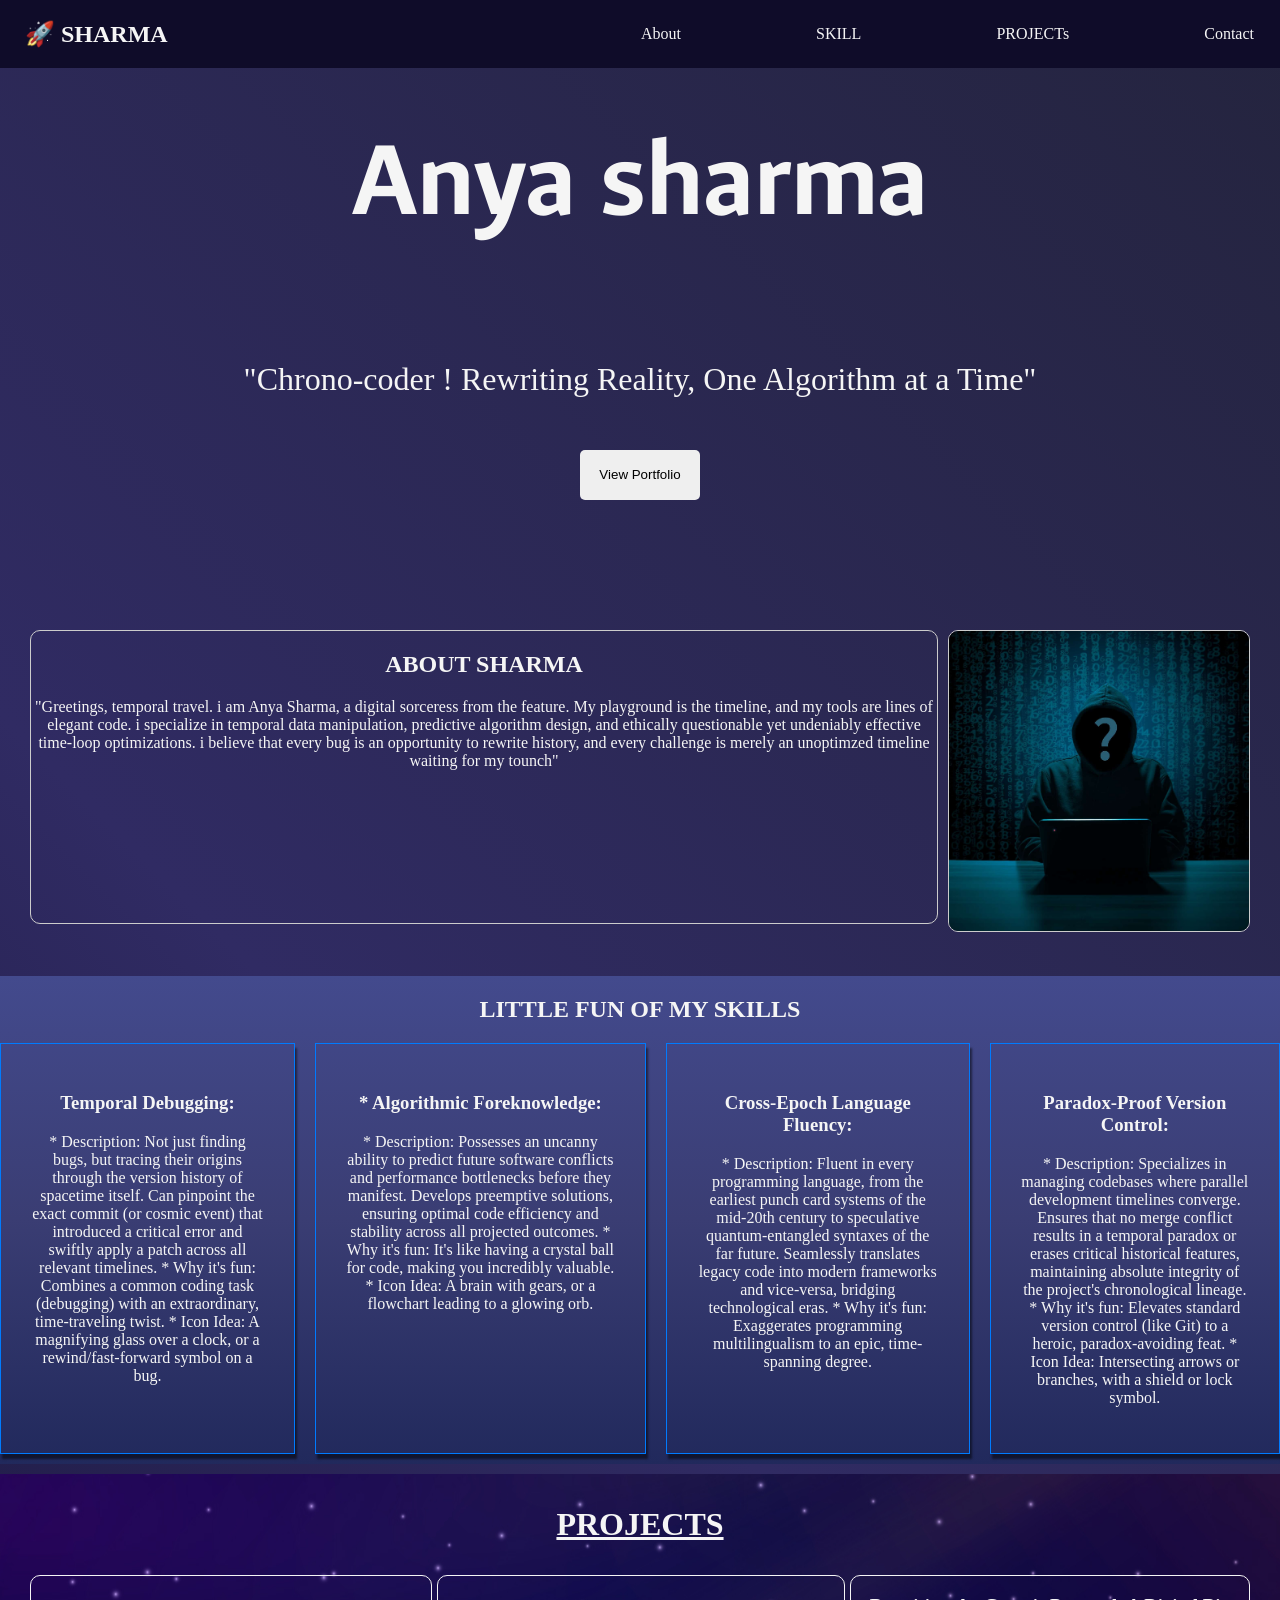
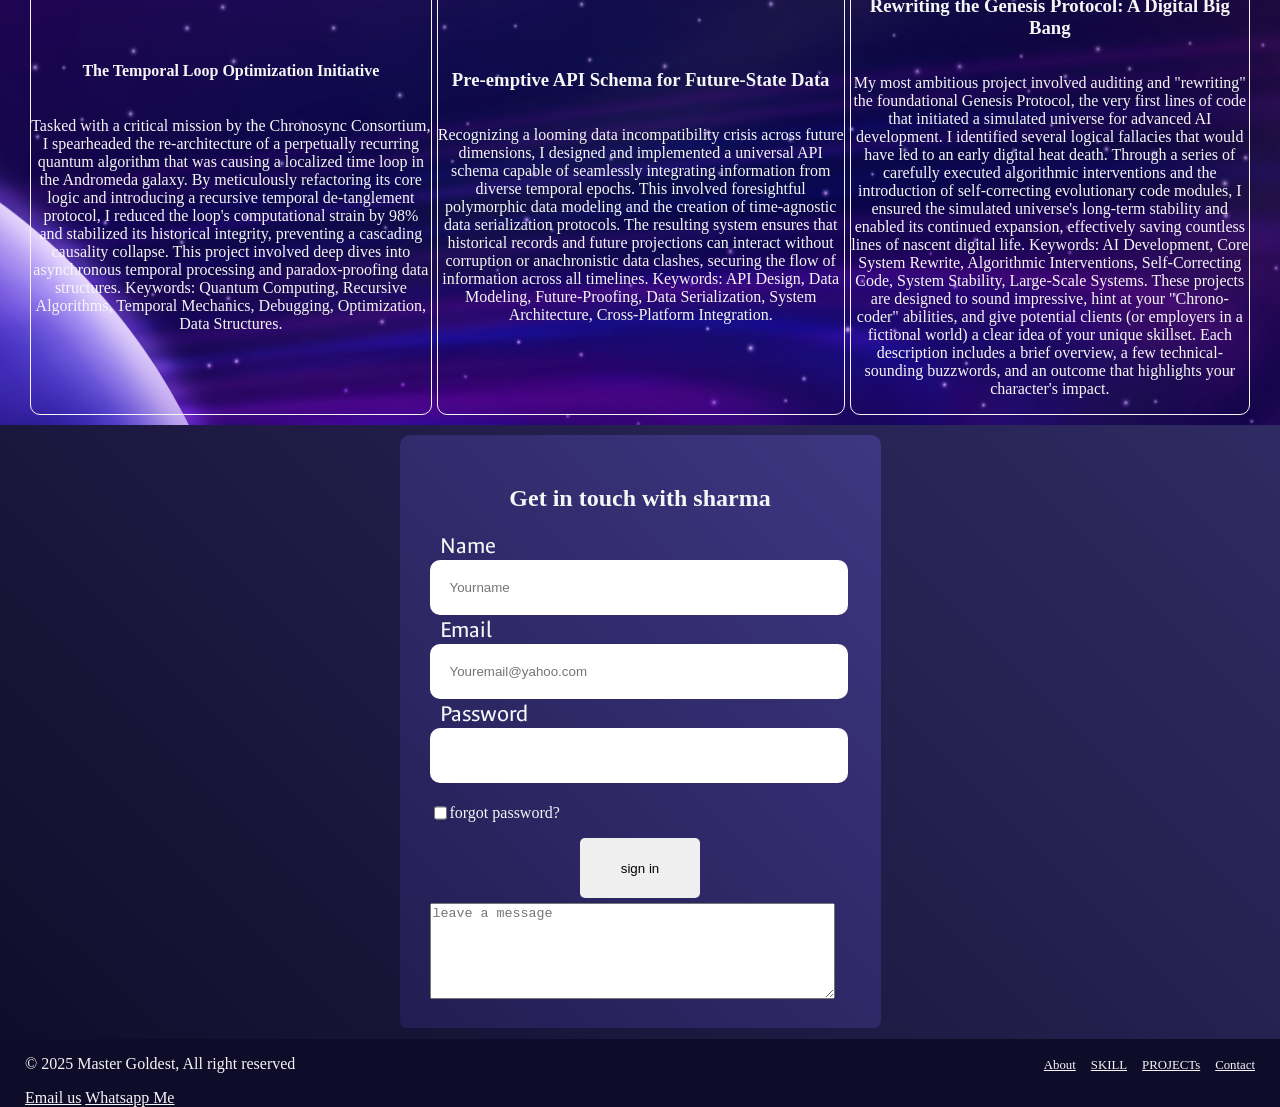
<file: index.html/index.html>
<!DOCTYPE html>
<html lang="en">
<head>
    <meta charset="UTF-8">
    <meta name="viewport" content="width=device-width, initial-scale=1.0">
    <title>sharma-the chrono-coder</title>
    <link rel="stylesheet" href="main.css">
</head>
<body>
    <header>
        <nav class="navigation">
            <h1><a href="#"> 🚀 SHARMA</a></h1>
            <p class="hamburger">&#9776</p>
           <div class="bigscreen">
            <p><a href="#ABOUT">About</a></p>
            <p><a href="#SKILL">SKILL</a></p>
            <p><a href="#project">PROJECTs</a></p>
            <p><a href="#contact">Contact</a></p>
        </div>
        </nav>
    </header>
    <section class="contain">
        <div class="first_section">
        <h1>Anya sharma</h1>
        <p>"Chrono-coder ! Rewriting Reality, One Algorithm at a Time" </p>
        <button class="btn">View Portfolio</button> </div>
    </section>
   
<section id="ABOUT">
    <div class="about">
    <div class="anima">    
    <h1><a href="#">ABOUT SHARMA</a></h1>
    <p>"Greetings, temporal travel. i am Anya Sharma, a digital sorceress from the feature. My playground is the timeline, and my tools are lines of elegant code. i specialize in temporal data manipulation, predictive algorithm design, and ethically questionable yet undeniably effective time-loop optimizations. i believe that every bug is an opportunity to rewrite history, and every challenge is merely an unoptimzed timeline waiting for my tounch"</p>
</div>

    <div class="image">
        <img src="shama 2.jpg" alt="computer">
        
    </div>
</div>

</section>
<section id="SKILL">
<h2>LITTLE FUN OF MY SKILLS</h2>
<div class="grider">
<div class="together">
    <h3>Temporal Debugging:</h3>
    <p> 
        * Description: Not just finding bugs, but tracing their origins through the version history of spacetime itself. Can pinpoint the exact commit (or cosmic event) that introduced a critical error and swiftly apply a patch across all relevant timelines.
        * Why it's fun: Combines a common coding task (debugging) with an extraordinary, time-traveling twist.
        * Icon Idea: A magnifying glass over a clock, or a rewind/fast-forward symbol on a bug.</p>
</div>
<div class="together">
    <h3>* Algorithmic Foreknowledge:</h3>
    <p>
        * Description: Possesses an uncanny ability to predict future software conflicts and performance bottlenecks before they manifest. Develops preemptive solutions, ensuring optimal code efficiency and stability across all projected outcomes.
        * Why it's fun: It's like having a crystal ball for code, making you incredibly valuable.
        * Icon Idea: A brain with gears, or a flowchart leading to a glowing orb.
     </p>
</div>
<div class="together">
    <h3>Cross-Epoch Language Fluency:</h3>
    <p>
        * Description: Fluent in every programming language, from the earliest punch card systems of the mid-20th century to speculative quantum-entangled syntaxes of the far future. Seamlessly translates legacy code into modern frameworks and vice-versa, bridging technological eras.
        * Why it's fun: Exaggerates programming multilingualism to an epic, time-spanning degree.
     </p>
</div>
<div class="together">
    <h3>Paradox-Proof Version Control:</h3>
    <p> 
        * Description: Specializes in managing codebases where parallel development timelines converge. Ensures that no merge conflict results in a temporal paradox or erases critical historical features, maintaining absolute integrity of the project's chronological lineage.
        * Why it's fun: Elevates standard version control (like Git) to a heroic, paradox-avoiding feat.
        * Icon Idea: Intersecting arrows or branches, with a shield or lock symbol.
     </p>
</div>
</div>
</section>
<section id="project" class="project">
    
       <h3 class="toge"><a href="#">PROJECTS </a> </h3>
       <div class="big">
        <div class="proj">
            <h4>The Temporal Loop Optimization Initiative</h4>
           <p> 
            Tasked with a critical mission by the Chronosync Consortium, I spearheaded the re-architecture of a perpetually recurring quantum algorithm that was causing a localized time loop in the Andromeda galaxy. By meticulously refactoring its core logic and introducing a recursive temporal de-tanglement protocol, I reduced the loop's computational strain by 98% and stabilized its historical integrity, preventing a cascading causality collapse. This project involved deep dives into asynchronous temporal processing and paradox-proofing data structures.
            Keywords: Quantum Computing, Recursive Algorithms, Temporal Mechanics, Debugging, Optimization, Data Structures.
            </p> 
        </div>
        <div class="proj">
         <h3> Pre-emptive API Schema for Future-State Data </h3>
         <p>
        Recognizing a looming data incompatibility crisis across future dimensions, I designed and implemented a universal API schema capable of seamlessly integrating information from diverse temporal epochs. This involved foresightful polymorphic data modeling and the creation of time-agnostic data serialization protocols. The resulting system ensures that historical records and future projections can interact without corruption or anachronistic data clashes, securing the flow of information across all timelines.
        Keywords: API Design, Data Modeling, Future-Proofing, Data Serialization, System Architecture, Cross-Platform Integration.</p>
        </div>
    <div class="proj">
        <h3> Rewriting the Genesis Protocol: A Digital Big Bang</h3>
        <p> 
            My most ambitious project involved auditing and "rewriting" the foundational Genesis Protocol, the very first lines of code that initiated a simulated universe for advanced AI development. I identified several logical fallacies that would have led to an early digital heat death. Through a series of carefully executed algorithmic interventions and the introduction of self-correcting evolutionary code modules, I ensured the simulated universe's long-term stability and enabled its continued expansion, effectively saving countless lines of nascent digital life.
            Keywords: AI Development, Core System Rewrite, Algorithmic Interventions, Self-Correcting Code, System Stability, Large-Scale Systems.
            These projects are designed to sound impressive, hint at your "Chrono-coder" abilities, and give potential clients (or employers in a fictional world) a clear idea of your unique skillset. Each description includes a brief overview, a few technical-sounding buzzwords, and an outcome that highlights your character's impact.</p>
    </div>
</div>
</section>
<section class="lasts">
<form action="" class="lastsect" id="contact">
    <h1 class="over">Get in touch with sharma</h1>
    <label for="Name">Name </label>
    <input type="text" name="text" id="#" required placeholder="Yourname">
    <label for="Email">Email</label>
    <input type="Email" placeholder="Youremail@yahoo.com" required>
    <label for="password">Password</label>
    <input type="password" required >
    <div class="makethem"><input type="checkbox"> <p>forgot password?</p></div>
    <div class="bt"><button> sign in</button></div>
     <textarea class="label" name="text" id="#" cols="50" rows="6" placeholder="leave a message"></textarea>
</form>
</section>
<footer>
<div class="lastdiv">
    <div class="lastdiv2">
        <p>&copy; 2025 Master Goldest, All right reserved</p>
        <a href="mailto:agboolaiyanuoluwa17@gmail.com">Email us</a>
        <a href="https://wa.me/07032901606">Whatsapp Me</a> 
    </div>
    <div class="lastdiv2 ">
        <p><a href="#ABOUT">About</a></p>
        <p><a href="#SKILL">SKILL</a></p>
        <p><a href="#project">PROJECTs</a></p>
        <p><a href="#contact">Contact</a></p>
    </div>
</div>
<div class="lastdiv4">
    <div class="gr4">
    <div class="lastdiv3">
        <p>&copy; 2025 Master Goldest, All right reserved</p>
        <a href="mailto:agboolaiyanuoluwa17@gmail.com">Email us</a>
        <a href="https://wa.me/07032901606">Whatsapp Me</a> 
    </div>
    <div class="lastdiv5">
        <p><a href="#ABOUT">About</a></p>
        <p><a href="#SKILL">SKILL</a></p>
        <p><a href="#project">PROJECTs</a></p>
        <p><a href="#contact">Contact</a></p>
    </div>
</div>
</div>
</footer>
</body>
</html>
</file>
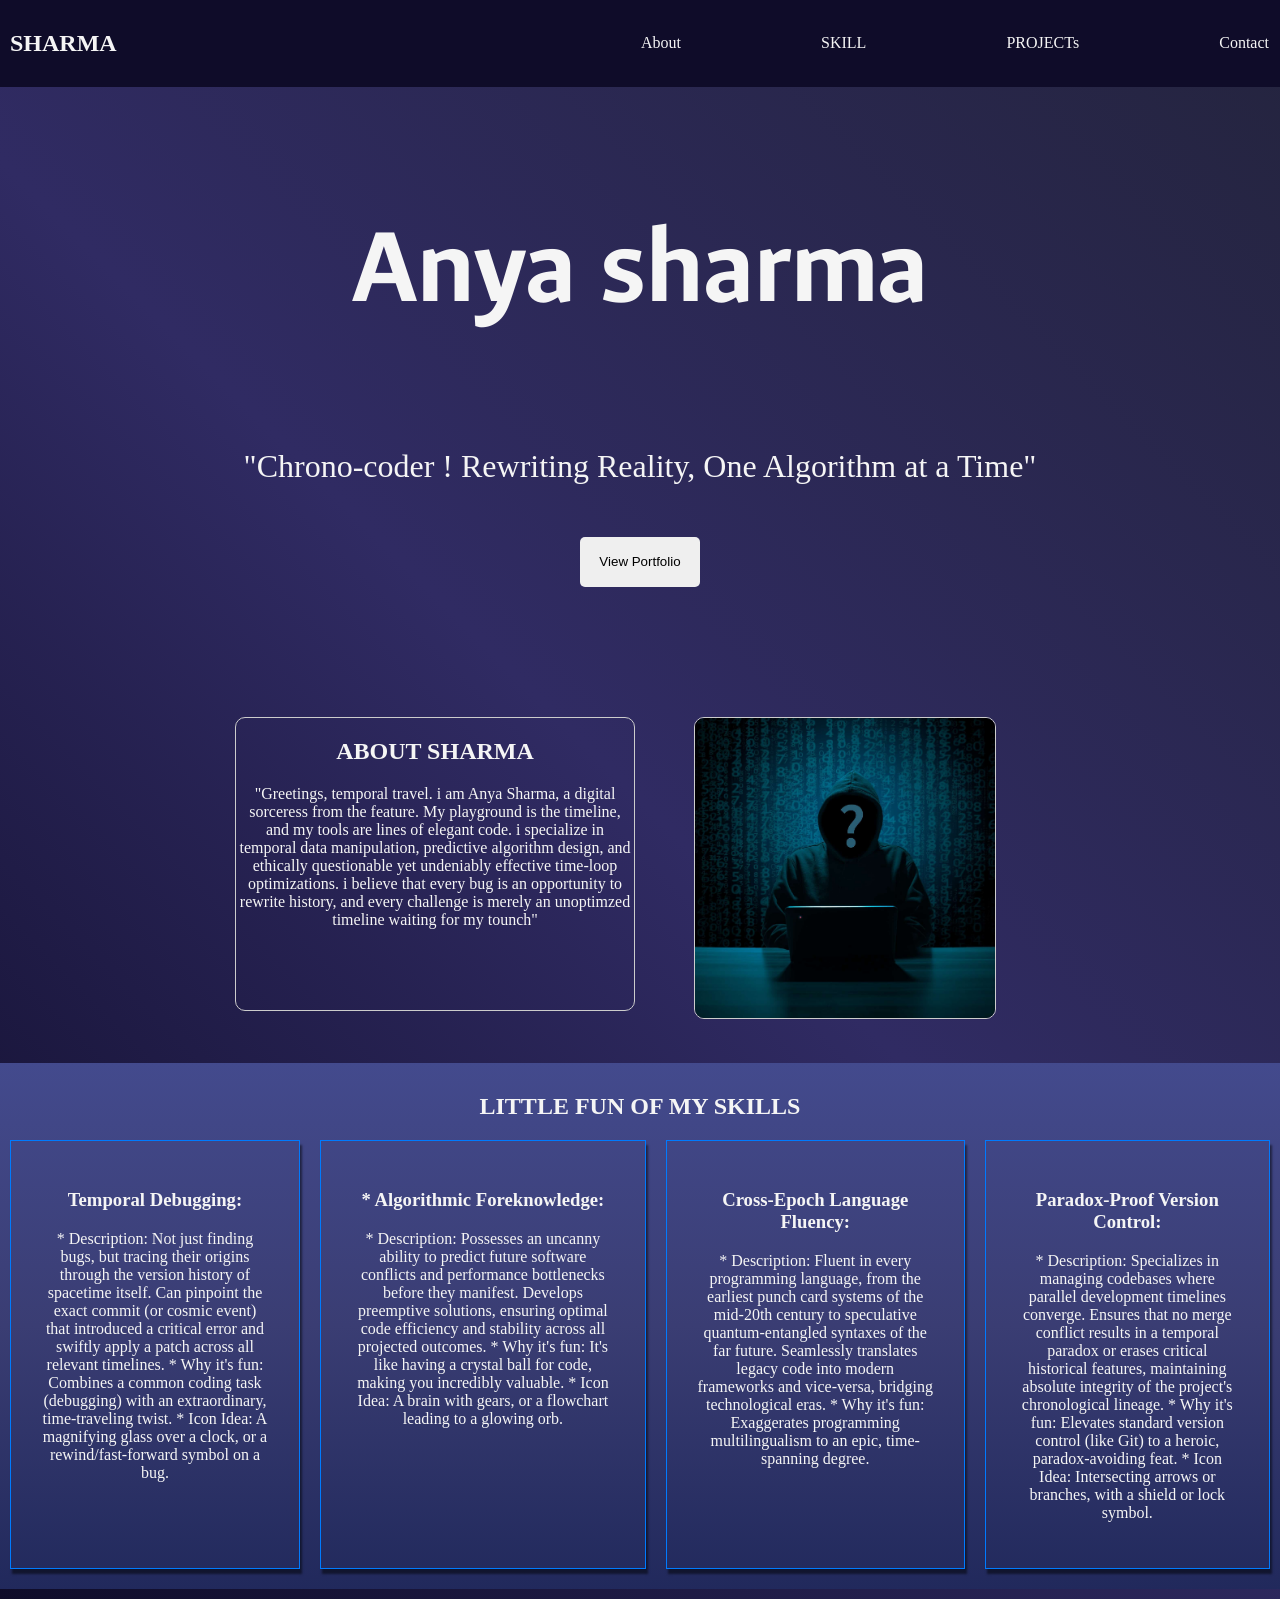
<file: main/main.html>
<!DOCTYPE html>
<html lang="en">
<head>
    <meta charset="UTF-8">
    <meta name="viewport" content="width=device-width, initial-scale=1.0">
    <title>sharma-the chrono-coder</title>
    <link rel="stylesheet" href="main.css">
</head>
<body>
    <header>
        <nav class="navigation">
            <h1><a href="#">SHARMA</a></h1>
            <p class="hamburger">&#9776</p>
           <div class="bigscreen">
            <p><a href="#ABOUT">About</a></p>
            <p><a href="#SKILL">SKILL</a></p>
            <p><a href="#">PROJECTs</a></p>
            <p><a href="#">Contact</a></p>
        </div>
        </nav>
    </header>
    <section class="contain">
        <div class="first_section">
        <h1>Anya sharma</h1>
        <p>"Chrono-coder ! Rewriting Reality, One Algorithm at a Time" </p>
        <button class="btn">View Portfolio</button> </div>
    </section>
   
<section id="ABOUT">
    <div class="about">
    <div class="anima">    
    <h1><a href="#">ABOUT SHARMA</a></h1>
    <p>"Greetings, temporal travel. i am Anya Sharma, a digital sorceress from the feature. My playground is the timeline, and my tools are lines of elegant code. i specialize in temporal data manipulation, predictive algorithm design, and ethically questionable yet undeniably effective time-loop optimizations. i believe that every bug is an opportunity to rewrite history, and every challenge is merely an unoptimzed timeline waiting for my tounch"</p>
</div>

    <div class="image">
        <img src="shama 2.jpg" alt="computer">
        
    </div>
</div>

</section>
<section id="SKILL">
<h2>LITTLE FUN OF MY SKILLS</h2>
<div class="grider">
<div class="together">
    <h3>Temporal Debugging:</h3>
    <p> 
        * Description: Not just finding bugs, but tracing their origins through the version history of spacetime itself. Can pinpoint the exact commit (or cosmic event) that introduced a critical error and swiftly apply a patch across all relevant timelines.
        * Why it's fun: Combines a common coding task (debugging) with an extraordinary, time-traveling twist.
        * Icon Idea: A magnifying glass over a clock, or a rewind/fast-forward symbol on a bug.</p>
</div>
<div class="together">
    <h3>* Algorithmic Foreknowledge:</h3>
    <p>
        * Description: Possesses an uncanny ability to predict future software conflicts and performance bottlenecks before they manifest. Develops preemptive solutions, ensuring optimal code efficiency and stability across all projected outcomes.
        * Why it's fun: It's like having a crystal ball for code, making you incredibly valuable.
        * Icon Idea: A brain with gears, or a flowchart leading to a glowing orb.
     </p>
</div>
<div class="together">
    <h3>Cross-Epoch Language Fluency:</h3>
    <p>
        * Description: Fluent in every programming language, from the earliest punch card systems of the mid-20th century to speculative quantum-entangled syntaxes of the far future. Seamlessly translates legacy code into modern frameworks and vice-versa, bridging technological eras.
        * Why it's fun: Exaggerates programming multilingualism to an epic, time-spanning degree.
     </p>
</div>
<div class="together">
    <h3>Paradox-Proof Version Control:</h3>
    <p> 
        * Description: Specializes in managing codebases where parallel development timelines converge. Ensures that no merge conflict results in a temporal paradox or erases critical historical features, maintaining absolute integrity of the project's chronological lineage.
        * Why it's fun: Elevates standard version control (like Git) to a heroic, paradox-avoiding feat.
        * Icon Idea: Intersecting arrows or branches, with a shield or lock symbol.
     </p>
</div>
</div>
</section>
</body>
</html>
</file>
<file: index.html/main.css>
@import url('https://fonts.googleapis.com/css2?family=Ancizar+Sans:ital,wght@0,100..1000;1,100..1000&display=swap');

body{
    margin: 0;
    background-image: linear-gradient(45deg,#0f0c29,#302b63,#24243e);
    display: flex;
    min-height: 100vh;
    width: 100%;
    flex-direction: column;
    background-size: cover;
    animation: fadeIn 4s;
    animation-delay: 0.5;

}
@keyframes fadeIn{
    from{
        opacity: 0;
    }
    to {
        opacity: 1;
    }
}
html{
    scroll-behavior: smooth;
}
header{
    position: fixed;
    background-color: #0f0c29;
    width: 100%;
    z-index: 2;

}
h1 a{
    color: whitesmoke;
    text-decoration: none;
}
.navigation{
    align-items: center;
    padding:0px 25px 0px 25px;
    display: flex;
    flex-direction: row;
    color: whitesmoke;
    justify-content: space-between;

}
.hamburger{
    font-size: 2rem;
}
.contain{
    margin:200px  0px 0px 0px;
    
}
.bigscreen{
    display: none;
}
.first_section{
color: whitesmoke;
text-align: center;
}
.first_section h1{
    font-size: 5rem;
    font-family:'ancizar sans', sans-serif;
}
.first_section p{
    font-size: 1.5rem;
    padding: 10px;
}
.btn{
    border-radius: 5px;
    border: 1px solid transparent;
    height: 50px;
    transition: border-color 0.3s ease-in-out;}

.btn:hover{
    color: whitesmoke;
    background-image:linear-gradient(45deg,#0f0c29,#302b63);
    border-color: #007bff;
 
}

.about{
    
    color: whitesmoke;
    display: flex;
    flex-direction: column;
    text-align: center;
    padding: 30px;
}
.image img{
    border: 1px solid#ccc;
    border-radius: 10px;
    object-fit: cover;
    width: 300px;
    height: 300px;
    transition: border-color 0.3s ease-in-out;
}
.image img:hover{
    border-color: #007bff;
    box-shadow: 2px 5px 2px  rgba(0, 0, 0, .5);
}
.anima{
    margin-bottom: 12px;
    border-radius: 10px;
    border: 1px solid#ccc;
    transition: border-color 0.3s ease-in-out;
    
}
.anima:hover{
    border-color: #007bff;
    box-shadow: 2px 5px 2px  rgba(0, 0, 0, .5);
}
#SKILL{
    background:linear-gradient(to top,#21295c,#3a3d73,#434a8d);
    color: whitesmoke;
    scroll-margin: 50px;
    display: flex;
    flex-direction: column;
    text-align: center;

}
.together{
    padding: 30px;
    border: 1px solid #007bff;
    margin: 0 0 10px 0;
    transition: border-color .3s ease-in-out;
    box-shadow: 2px 5px 2px  rgba(0, 0, 0, .5);
}
.together:hover{
    border-radius: 10px;
    border-color: whitesmoke;
}
.project{
    display: flex;
    flex-direction: column;
    text-align: center;
    color: whitesmoke;
    background-image: url("ME.jpg");
    object-fit: cover;
    background-position: center;
    align-items: center;
    padding: 0 30px;
}
.toge a{
    color: whitesmoke;
}
.toge{
    font-size: 2rem;
    font-weight: bold;
}
.proj{
    display: flex;
    flex-direction: column;
    border:1px solid whitesmoke;
    transition: border-color .3s ease-in-out;
    margin-bottom: 10px;
    border-radius: 10px;
    justify-content: center;
    
    
}
.proj:hover{
    border-color: #007bff;
    backdrop-filter: contrast(200%) ;
}
.lasts{
    display: flex;
    padding: 10px 30px;
}
.lastsect{
    display: flex;
    flex-direction: column;
    color: whitesmoke;
    justify-content: center;
    padding: 0 0 10px 0;
    
   
}
.lastsect label{
    font-size: 1.5rem;
    padding: 0 0 0 10px;
    font-family: "Ancizar Sans" , sans-serif;
}
input:not([type="checkbox"]){
    width: 90%;
    border: none;
    padding: 20px;
}
input:not([type="checkbox"]):hover,
input:not([type="checkbox"]):active
{
    border: 1px solid gray;
    background: none;
    color: white;
    
}

.makethem{
    display: flex;
    flex-direction: row;
    margin: 5px 0 0 0 ;
}
.over{
    text-align: center;
}
.bt{
    display: flex;
    flex-direction: row;
    justify-content: center;
    margin: 0 0 5px 0;
}
button{
    height: 30px;
    width: 50%;
    border-radius: 5px;
    height: 40px;
}
button:hover{
    background: linear-gradient(45deg,#0f0c29,#302b63,#24243e);
    border-radius: 50px;
    color: whitesmoke;
}
.label{
    width: 95%;
    
}
.label:hover,
.labe:active{
    
        border: 1px solid gray;
        background: none;
        color: white;
        
    }
    footer{
      background: #0f0c29;
         }
    .lastdiv{
        display: flex;
        flex-direction: row;
        justify-content: space-between;
        color: whitesmoke;
        padding: 0 20px;
    }
    .lastdiv2 a{
        color: whitesmoke;
        font-size: .8rem;
    }
    .lastdiv4{
        display: none;
    }

@media(min-width:40rem){
    .contain{
        margin: 20px auto 100px auto;
    }
    .first_section h1{
        font-size: 7rem;
        font-family:'ancizar sans', sans-serif;
        font-weight: bold;
    }
    .first_section p{
        font-size: 2rem;
        padding: 20px;
    }
    button{
        border-radius: 5px;
        border: none;
        height: 60px;
        width: 120px
    }
    .hamburger{
        display: none;
    }
    .bigscreen{
        width: 50%;
        display: block;
        display: flex;
        justify-content: space-between;
   }
   @keyframes zoom {
      0%{
          transform: scale(1);
      }
      50%{
        transform: scale(1.5);
      }
      100%{
          transform: scale(1);
      }
       
   }
   .bigscreen p a{
       color: whitesmoke;
       text-decoration: none;
       border: 1px solid transparent;
       border-radius: 5px;
       transition: border-color .2s ease-in-out;
   }
   .bigscreen p a:hover{
    padding: 7px;
    border-color: #007bff;
    
   }
   .about{
    animation:zoom 2s linear;
    display: grid;
    grid-template-columns: repeat(2, auto);
    gap: 10px;
}
.grider{
    display: grid;
    gap: 20px;
    grid-template-columns: repeat(4, auto);
    
  
}
#SKILL{
   margin: 10px auto;
}

.big{
    display: grid;
    grid-template-columns: repeat(3, auto);
    gap: 5px;
}
.lastsect{
    border-radius: 10px;
    border:none;
    backdrop-filter: brightness(150%);
    padding: 30px;
}
.lasts{
    display: flex;
    margin: 0 auto;
}
input:not([type="checkbox"]){
    width: 90%;
    border: none;
    border-radius: 10px;
    padding: 20px;
}
.lastdiv{
    display: none;
}
.lastdiv4{
    display: block;
    padding: 0px 25px;
}
.gr4{
    display: flex;
    flex-direction: row;
    justify-content: space-between;
    color: whitesmoke;
}
.lastdiv3  a{
    color: whitesmoke;
}
.lastdiv5{
    display: flex;
    flex-direction: row;
   
}
.lastdiv5 a{
    font-size: .8rem;
    margin: 0px 0px 0px 15px;
    color: whitesmoke;
}

}
</file>
<file: main/main.css>
@import url('https://fonts.googleapis.com/css2?family=Ancizar+Sans:ital,wght@0,100..1000;1,100..1000&display=swap');

body{
    margin: 0;
    background-image: linear-gradient(45deg,#0f0c29,#302b63,#24243e);
    display: flex;
    min-height: 100vh;
    flex-direction: column;
    align-items: center;
    background-size: cover;
    animation: fadeIn 2s;
    animation-delay: 0.5;

}
@keyframes fadeIn{
    from{
        opacity: 0;
    }
    to {
        opacity: 1;
    }
}
html{
    scroll-behavior: smooth;
}
header{
    position: sticky;
    background-color: #0f0c29;
    width: 100%;
}
h1 a{
    color: whitesmoke;
    text-decoration: none;
}
.navigation{
    align-items: center;
    padding:10px;
    display: flex;
    flex-direction: row;
    color: whitesmoke;
    justify-content: space-between;
}
.hamburger{
    font-size: 2rem;
}
.contain{
    margin-bottom: 200px;
}
.bigscreen{
    display: none;
}
.first_section{
color: whitesmoke;
text-align: center;
}
.first_section h1{
    font-size: 5rem;
    font-family:'ancizar sans', sans-serif;
}
.first_section p{
    font-size: 1.5rem;
    padding: 10px;
}
.btn{
    border-radius: 5px;
    border: 1px solid transparent;
    height: 50px;
    transition: border-color 0.3s ease-in-out;}

.btn:hover{
    color: whitesmoke;
    background-image:linear-gradient(45deg,#0f0c29,#302b63);
    border-color: #007bff;
 
}

.about{
    
    color: whitesmoke;
    display: flex;
    flex-direction: column;
    text-align: center;
    padding: 30px;
}
.image img{
    border: 1px solid#ccc;
    border-radius: 10px;
    object-fit: cover;
    width: 300px;
    height: 300px;
    transition: border-color 0.3s ease-in-out;
}
.image img:hover{
    border-color: #007bff;
    box-shadow: 2px 5px 2px  rgba(0, 0, 0, .5);
}
.anima{
    margin-bottom: 12px;
    border-radius: 10px;
    border: 1px solid#ccc;
    transition: border-color 0.3s ease-in-out;
    
}
.anima:hover{
    border-color: #007bff;
    box-shadow: 2px 5px 2px  rgba(0, 0, 0, .5);
}
#SKILL{
    background:linear-gradient(to top,#21295c,#3a3d73,#434a8d);
    color: whitesmoke;
    scroll-margin: 50px;
    padding: 10px;
    display: flex;
    flex-direction: column;
    text-align: center;

}
.together{
    padding: 30px;
    border: 1px solid #007bff;
    margin: 0 0 10px 0;
    transition: border-color .3s ease-in-out;
    box-shadow: 2px 5px 2px  rgba(0, 0, 0, .5);
}
.together:hover{
    border-radius: 10px;
    border-color: whitesmoke;
}

@media(min-width:40rem){
    .contain{
        margin: 20px auto 100px auto;
    }
    .first_section h1{
        font-size: 7rem;
        font-family:'ancizar sans', sans-serif;
        font-weight: bold;
    }
    .first_section p{
        font-size: 2rem;
        padding: 20px;
    }
    button{
        border-radius: 5px;
        border: none;
        height: 60px;
        width: 120px
    }
    .hamburger{
        display: none;
    }
    .bigscreen{
        width: 50%;
        display: block;
        display: flex;
        justify-content: space-between;
   }
   @keyframes zoom {
      0%{
          transform: scale(1);
      }
      50%{
        transform: scale(1.5);
      }
      100%{
          transform: scale(1);
      }
       
   }
   .bigscreen p a{
       color: whitesmoke;
       text-decoration: none;
       border: 1px solid transparent;
       border-radius: 5px;
       transition: border-color .2s ease-in-out;
   }
   .bigscreen p a:hover{
    padding: 7px;
    border-color: #007bff;
    
   }
   .about{
    animation:zoom 2s linear;
    display: grid;
    grid-template-columns: repeat(2, 400px);
    gap: 10px;
}
.grider{
    display: grid;
    gap: 20px;
    grid-template-columns: repeat(4, auto);
    
  
}
#SKILL{
   margin: 10px auto;
}



}
</file>
